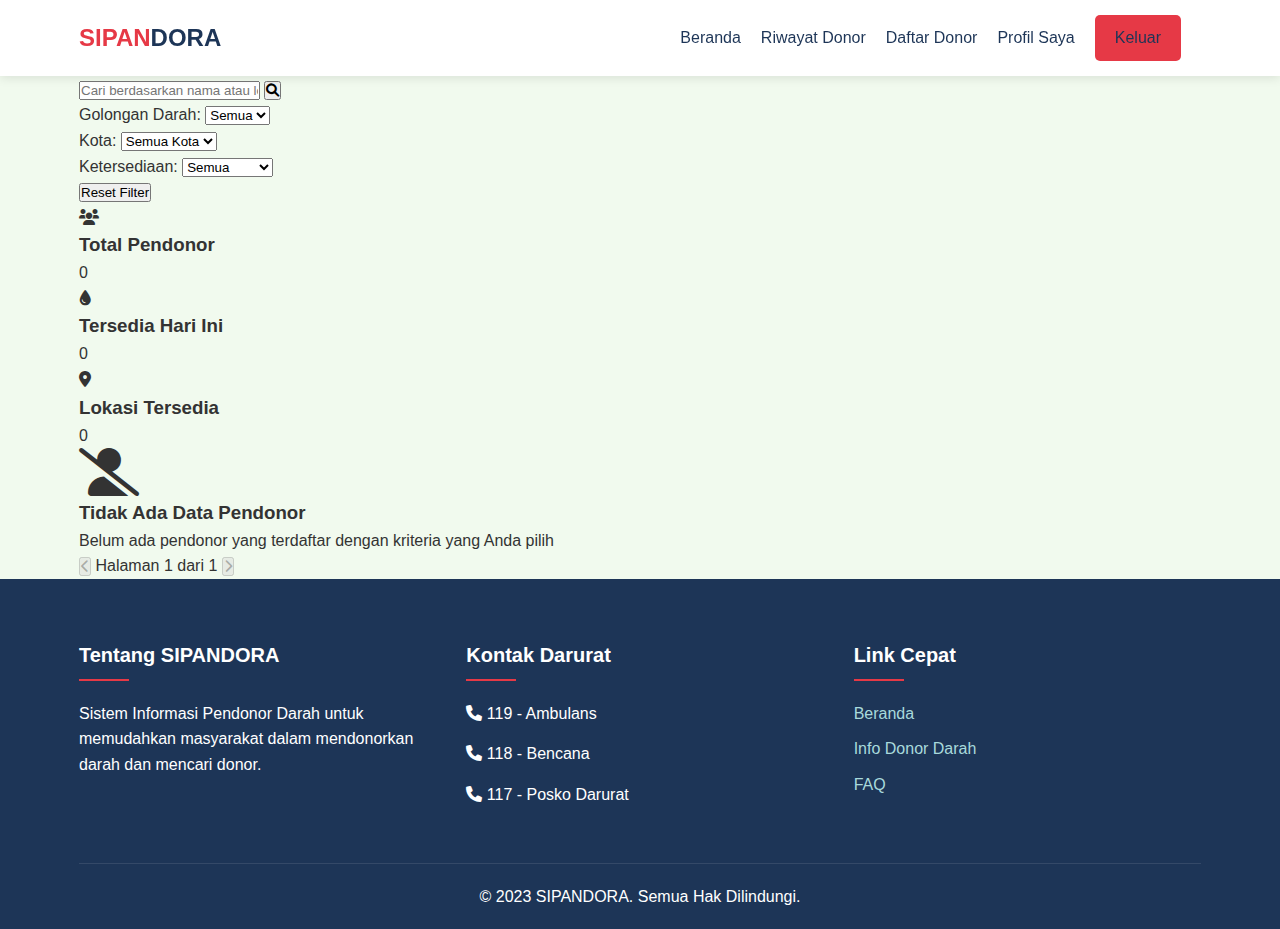
<file: daftar_donor.html>
<!DOCTYPE html>
<html lang="id">
<head>
    <meta charset="UTF-8">
    <meta name="viewport" content="width=device-width, initial-scale=1.0">
    <title>Daftar Donor - SIPANDORA</title>
    <link rel="stylesheet" href="styles.css">
    <link rel="stylesheet" href="https://cdnjs.cloudflare.com/ajax/libs/font-awesome/6.0.0-beta3/css/all.min.css">
</head>
<body>
    <!-- Header -->
    <header>
        <div class="container">
            <nav class="navbar">
                <a href="dashboard.html" class="logo">SIPAN<span>DORA</span></a>
                <button class="mobile-menu-btn">☰</button>
                <ul class="nav-links">
                    <li><a href="dashboard.html">Beranda</a></li>
                    <li><a href="riwayat_donor.html">Riwayat Donor</a></li>
                    <li><a href="daftar_donor.html" class="active">Daftar Donor</a></li>
                    <li><a href="profile.html">Profil Saya</a></li>
                    <li><a href="#" id="logoutBtn" class="btn">Keluar</a></li>
                </ul>
            </nav>
        </div>
    </header>

    <!-- Daftar Donor Section -->
    <section class="daftar-donor-section">
        <div class="container">
            <div class="section-header">
                <h1>Daftar Donor Darah</h1>
                <p>Temukan pendonor darah berdasarkan kriteria yang Anda butuhkan</p>
            </div>

            <div class="search-filter-container">
                <div class="search-box">
                    <input type="text" id="searchInput" placeholder="Cari berdasarkan nama atau lokasi...">
                    <button id="searchBtn"><i class="fas fa-search"></i></button>
                </div>

                <div class="filter-options">
                    <div class="filter-group">
                        <label for="bloodTypeFilter">Golongan Darah:</label>
                        <select id="bloodTypeFilter">
                            <option value="semua">Semua</option>
                            <option value="A">A</option>
                            <option value="B">B</option>
                            <option value="AB">AB</option>
                            <option value="O">O</option>
                        </select>
                    </div>

                    <div class="filter-group">
                        <label for="cityFilter">Kota:</label>
                        <select id="cityFilter">
                            <option value="semua">Semua Kota</option>
                            <option value="palu">Palu</option>
                            <option value="jakarta">Jakarta</option>
                            <option value="bandung">Bandung</option>
                        </select>
                    </div>

                    <div class="filter-group">
                        <label for="availabilityFilter">Ketersediaan:</label>
                        <select id="availabilityFilter">
                            <option value="semua">Semua</option>
                            <option value="tersedia">Siap Donor</option>
                            <option value="baru-donor">Baru Donor</option>
                        </select>
                    </div>

                    <button id="resetFilter" class="btn-outline">Reset Filter</button>
                </div>
            </div>

            <div class="donor-stats">
                <div class="stat-card">
                    <i class="fas fa-users"></i>
                    <div>
                        <h3>Total Pendonor</h3>
                        <p id="totalDonors">0</p>
                    </div>
                </div>
                <div class="stat-card">
                    <i class="fas fa-tint"></i>
                    <div>
                        <h3>Tersedia Hari Ini</h3>
                        <p id="availableToday">0</p>
                    </div>
                </div>
                <div class="stat-card">
                    <i class="fas fa-map-marker-alt"></i>
                    <div>
                        <h3>Lokasi Tersedia</h3>
                        <p id="availableLocations">0</p>
                    </div>
                </div>
            </div>

            <div class="donor-list-container">
                <div class="no-donor" id="noDonorData">
                    <i class="fas fa-user-slash fa-3x"></i>
                    <h3>Tidak Ada Data Pendonor</h3>
                    <p>Belum ada pendonor yang terdaftar dengan kriteria yang Anda pilih</p>
                </div>

                <div class="donor-list" id="donorList">
                    <!-- Data donor akan dimasukkan di sini oleh JavaScript -->
                </div>

                <div class="pagination">
                    <button id="prevPage" disabled><i class="fas fa-chevron-left"></i></button>
                    <span id="pageInfo">Halaman 1 dari 1</span>
                    <button id="nextPage" disabled><i class="fas fa-chevron-right"></i></button>
                </div>
            </div>
        </div>
    </section>

    <!-- Footer -->
    <footer>
        <div class="container">
            <div class="footer-content">
                <div class="footer-column">
                    <h3>Tentang SIPANDORA</h3>
                    <p>Sistem Informasi Pendonor Darah untuk memudahkan masyarakat dalam mendonorkan darah dan mencari donor.</p>
                </div>
                <div class="footer-column">
                    <h3>Kontak Darurat</h3>
                    <p><i class="fas fa-phone"></i> 119 - Ambulans</p>
                    <p><i class="fas fa-phone"></i> 118 - Bencana</p>
                    <p><i class="fas fa-phone"></i> 117 - Posko Darurat</p>
                </div>
                <div class="footer-column">
                    <h3>Link Cepat</h3>
                    <ul class="footer-links">
                        <li><a href="index.html">Beranda</a></li>
                        <li><a href="donor-darah.html">Info Donor Darah</a></li>
                        <li><a href="faq.html">FAQ</a></li>
                    </ul>
                </div>
            </div>
            <div class="footer-bottom">
                <p>&copy; 2023 SIPANDORA. Semua Hak Dilindungi.</p>
            </div>
        </div>
    </footer>

    <script src="script.js"></script>
</body>
</html>
</file>
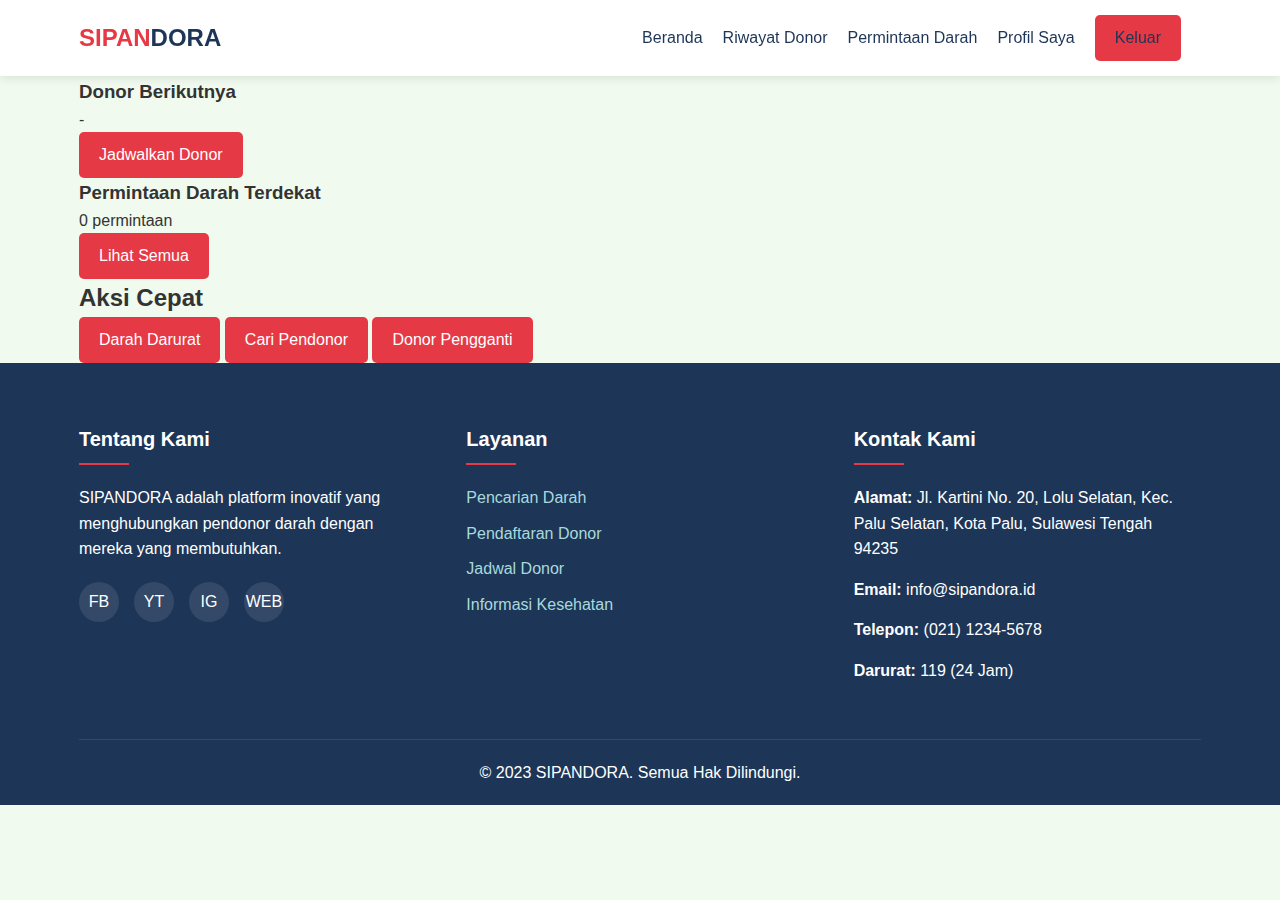
<file: dashboard.html>
<!DOCTYPE html>
<html lang="id">
<head>
    <meta charset="UTF-8">
    <meta name="viewport" content="width=device-width, initial-scale=1.0">
    <title>Dashboard - SIPANDORA</title>
    <link rel="stylesheet" href="styles.css">
</head>
<body>
    <!-- Header dengan menu khusus user -->
    <header>
        <div class="container">
            <nav class="navbar">
                <a href="dashboard.html" class="logo">SIPAN<span>DORA</span></a>
                <button class="mobile-menu-btn">☰</button>
                <ul class="nav-links">
                    <li><a href="dashboard.html" class="active">Beranda</a></li>
                    <li><a href="riwayat_donor.html">Riwayat Donor</a></li>
                    <li><a href="permintaan_darah.html">Permintaan Darah</a></li>
                    <li><a href="profile.html">Profil Saya</a></li>
                    <li><a href="index.html" id="logoutBtn" class="btn">Keluar</a></li>
                </ul>
            </nav>
        </div>
    </header>

    <!-- Dashboard Content -->
    <section class="dashboard-section">
        <div class="container">
            <div class="dashboard-welcome">
                <h1>Selamat Datang, <span id="userName">User</span>!</h1>
                <p>Status donor terakhir: <span id="lastDonationStatus">Belum pernah donor</span></p>
            </div>

            <div class="dashboard-cards">
                <div class="dashboard-card">
                    <h3>Donor Berikutnya</h3>
                    <p id="nextDonationDate">-</p>
                    <a href="daftar_donor.html" class="btn">Jadwalkan Donor</a>
                </div>

                <div class="dashboard-card">
                    <h3>Permintaan Darah Terdekat</h3>
                    <p id="bloodRequestsCount">0 permintaan</p>
                    <a href="permintaan_darah.html" class="btn">Lihat Semua</a>
                </div>
            </div>

            <div class="quick-actions">
                <h2>Aksi Cepat</h2>
                <div class="action-buttons">
                    <a href="emergency.html" class="btn emergency-btn">Darah Darurat</a>
                    <a href="find-donor.html" class="btn">Cari Pendonor</a>
                    <a href="find-pmi.html" class="btn">Donor Pengganti</a>
                </div>
            </div>
        </div>
    </section>

    <!-- Footer -->
    <footer>
      <div class="container">
        <div class="footer-content">
          <div class="footer-column">
            <h3>Tentang Kami</h3>
            <p>
              SIPANDORA adalah platform inovatif yang menghubungkan pendonor
              darah dengan mereka yang membutuhkan.
            </p>
            <div class="social-links">
              <a href="https://web.facebook.com/palangmerah/about?locale=id_ID" target="_blank"><span>FB</span></a>
              <a href="https://youtube.com/@pmi_tv?si=LvQ3QXdxt2JyqkKn" target="_blank"><span>YT</span></a>
              <a href="https://www.instagram.com/palangmerah_indonesia?igsh=a3l2bnR2Nmw2YXVm" target="_blank"><span>IG</span></a>
              <a href="https://www.pmi.or.id/" target="_blank"><span>WEB</span></a>
            </div>
          </div>

          <div class="footer-column">
            <h3>Layanan</h3>
            <ul class="footer-links">
              <li><a href="permintaan_darah.html">Pencarian Darah</a></li>
              <li><a href="daftar_donor.html">Pendaftaran Donor</a></li>
              <li><a href="jadwal_donor.html">Jadwal Donor</a></li>
              <li><a href="#">Informasi Kesehatan</a></li>
            </ul>
          </div>

          <div class="footer-column">
            <h3>Kontak Kami</h3>
            <p><strong>Alamat:</strong> Jl. Kartini No. 20, Lolu Selatan, Kec. Palu Selatan, Kota Palu, Sulawesi Tengah 94235</p>
            <p><strong>Email:</strong> info@sipandora.id</p>
            <p><strong>Telepon:</strong> (021) 1234-5678</p>
            <p><strong>Darurat:</strong> 119 (24 Jam)</p>
          </div>
        </div>

        <div class="footer-bottom">
          <p>&copy; 2023 SIPANDORA. Semua Hak Dilindungi.</p>
        </div>
      </div>
    </footer>

    <script src="script.js"></script>
</body>
</html>
</file>
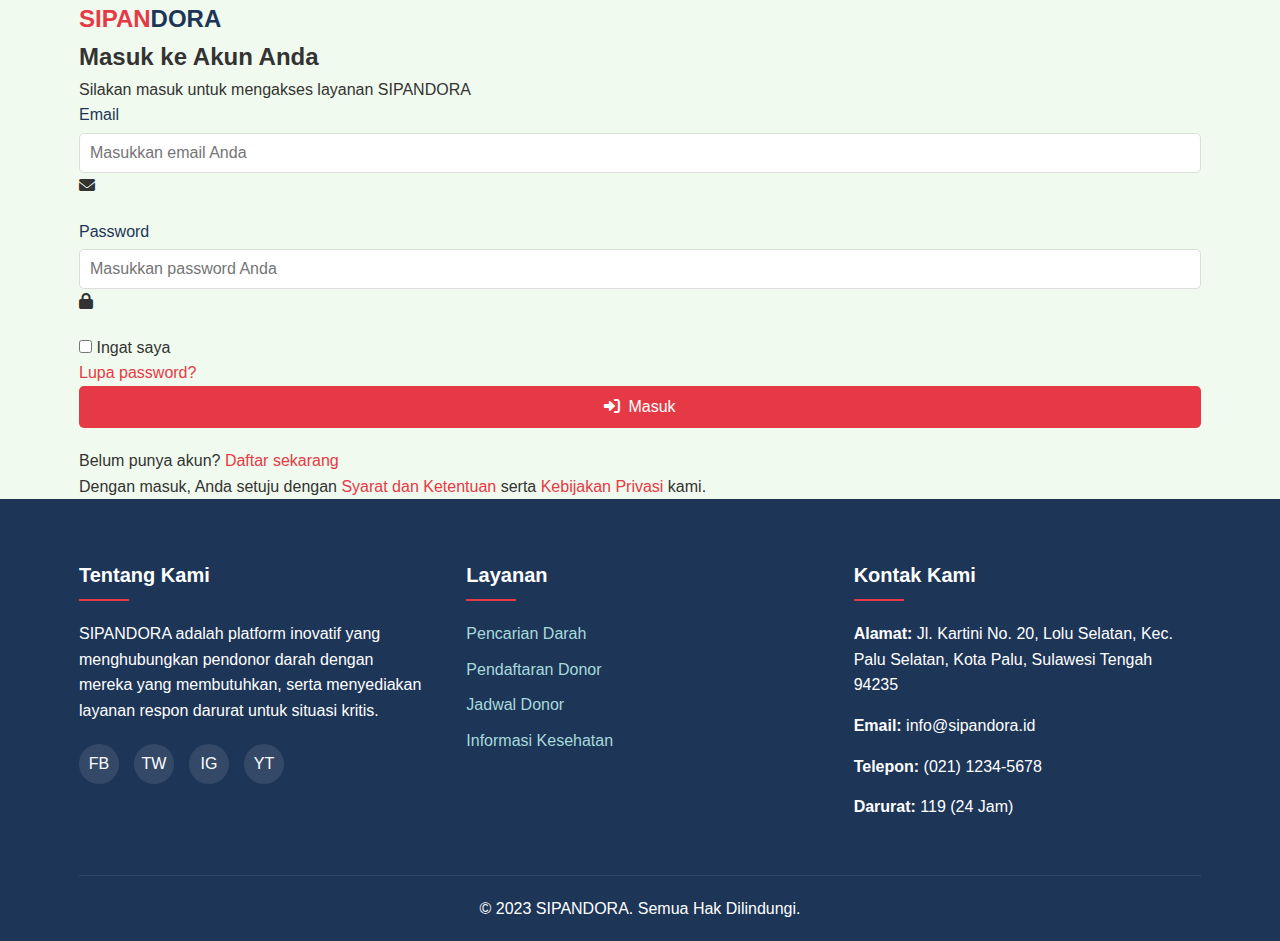
<file: login.html>
<!DOCTYPE html>
<html lang="id">
<head>
    <meta charset="UTF-8">
    <meta name="viewport" content="width=device-width, initial-scale=1.0">
    <title>Login - Sistem Donor Darah</title>
    <link rel="stylesheet" href="styles.css">
    <link rel="stylesheet" href="https://cdnjs.cloudflare.com/ajax/libs/font-awesome/6.0.0-beta3/css/all.min.css">
</head>
<body>
    <!-- Login Section -->
    <section class="login-section">
        <div class="container">
            <div class="login-container">
                <div class="login-header">
                    <a href="#" class="logo">SIPAN<span>DORA</span></a>
                    <h2>Masuk ke Akun Anda</h2>
                    <p>Silakan masuk untuk mengakses layanan SIPANDORA</p>
                </div>
                
                <form id="loginForm" class="login-form">
                    <div class="form-group">
                        <label for="email">Email</label>
                        <div class="input-with-icon">
                            <input type="email" id="email" name="email" placeholder="Masukkan email Anda" required>
                            <i class="fas fa-envelope"></i>
                        </div>
                    </div>
                    
                    <div class="form-group">
                        <label for="password">Password</label>
                        <div class="input-with-icon">
                            <input type="password" id="password" name="password" placeholder="Masukkan password Anda" required>
                            <i class="fas fa-lock"></i>
                        </div>
                    </div>
                    
                    <div class="form-options">
                        <div class="remember-me">
                            <input type="checkbox" id="remember" name="remember">
                            <label for="remember">Ingat saya</label>
                        </div>
                        <a href="#lupa-password">Lupa password?</a>
                    </div>
                    
                    <button type="submit" class="btn" style="width: 100%; padding: 12px; font-size: 16px; margin-bottom: 20px;">
                        <i class="fas fa-sign-in-alt" style="margin-right: 8px;"></i>Masuk
                    </button>
                    
                    <div class="login-footer">
                        <p>Belum punya akun? <a href="register.html">Daftar sekarang</a></p>
                        <p>Dengan masuk, Anda setuju dengan <a href="#">Syarat dan Ketentuan</a> serta <a href="#">Kebijakan Privasi</a> kami.</p>
                    </div>
                </form>
            </div>
        </div>
    </section>

    <!-- Footer -->
    <footer>
      <div class="container">
        <div class="footer-content">
          <div class="footer-column">
            <h3>Tentang Kami</h3>
            <p>
              SIPANDORA adalah platform inovatif yang menghubungkan pendonor
              darah dengan mereka yang membutuhkan, serta menyediakan layanan
              respon darurat untuk situasi kritis.
            </p>
            <div class="social-links">
              <a href="#"><span>FB</span></a>
              <a href="#"><span>TW</span></a>
              <a href="#"><span>IG</span></a>
              <a href="#"><span>YT</span></a>
            </div>
          </div>

          <div class="footer-column">
            <h3>Layanan</h3>
            <ul class="footer-links">
              <li><a href="#">Pencarian Darah</a></li>
              <li><a href="#">Pendaftaran Donor</a></li>
              <li><a href="#">Jadwal Donor</a></li>
              <li><a href="#">Informasi Kesehatan</a></li>
            </ul>
          </div>

          <div class="footer-column">
            <h3>Kontak Kami</h3>
            <p><strong>Alamat:</strong> Jl. Kartini No. 20, Lolu Selatan, Kec. Palu Selatan, Kota Palu, Sulawesi Tengah 94235</p>
            <p><strong>Email:</strong> info@sipandora.id</p>
            <p><strong>Telepon:</strong> (021) 1234-5678</p>
            <p><strong>Darurat:</strong> 119 (24 Jam)</p>
          </div>
        </div>

        <div class="footer-bottom">
          <p>&copy; 2023 SIPANDORA. Semua Hak Dilindungi.</p>
        </div>
      </div>
    </footer>

    <!-- JavaScript -->
    <script src="script.js"></script>
</body>
</html>
</file>
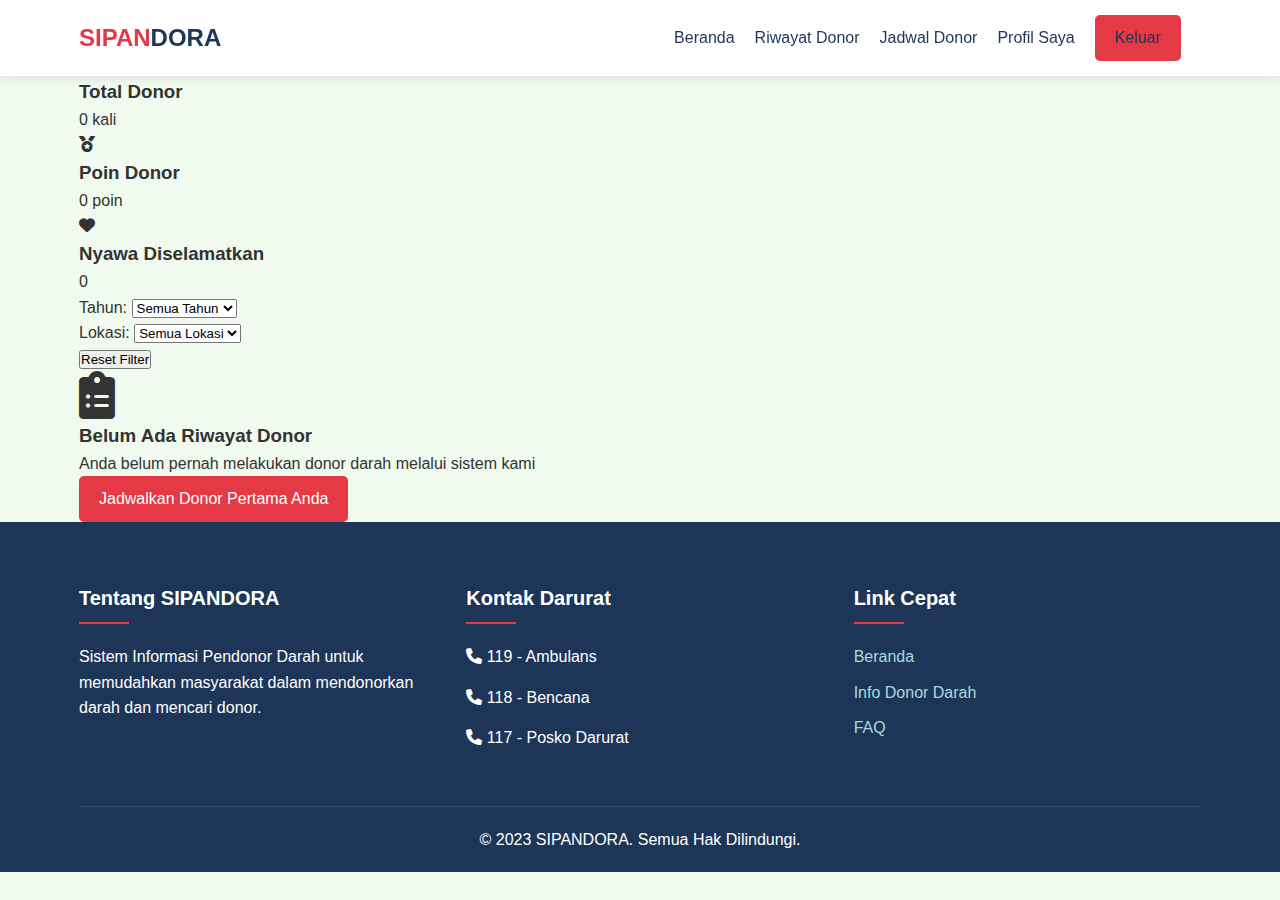
<file: riwayat_donor.html>
<!DOCTYPE html>
<html lang="id">
<head>
    <meta charset="UTF-8">
    <meta name="viewport" content="width=device-width, initial-scale=1.0">
    <title>Riwayat Donor - SIPANDORA</title>
    <link rel="stylesheet" href="styles.css">
    <link rel="stylesheet" href="https://cdnjs.cloudflare.com/ajax/libs/font-awesome/6.0.0-beta3/css/all.min.css">
</head>
<body>
    <!-- Header -->
    <header>
        <div class="container">
            <nav class="navbar">
                <a href="dashboard.html" class="logo">SIPAN<span>DORA</span></a>
                <button class="mobile-menu-btn">☰</button>
                <ul class="nav-links">
                    <li><a href="dashboard.html">Beranda</a></li>
                    <li><a href="riwayat_donor.html" class="active">Riwayat Donor</a></li>
                    <li><a href="jadwal_donor.html">Jadwal Donor</a></li>
                    <li><a href="profile.html">Profil Saya</a></li>
                    <li><a href="#" id="logoutBtn" class="btn">Keluar</a></li>
                </ul>
            </nav>
        </div>
    </header>

    <!-- Riwayat Donor Section -->
    <section class="riwayat-section">
        <div class="container">
            <div class="riwayat-header">
                <h1>Riwayat Donor Darah</h1>
                <div class="riwayat-summary">
                    <div class="summary-card">
                        <i class="fas fa-tint"></i>
                        <div>
                            <h3>Total Donor</h3>
                            <p id="totalDonor">0 kali</p>
                        </div>
                    </div>
                    <div class="summary-card">
                        <i class="fas fa-medal"></i>
                        <div>
                            <h3>Poin Donor</h3>
                            <p id="totalPoin">0 poin</p>
                        </div>
                    </div>
                    <div class="summary-card">
                        <i class="fas fa-heart"></i>
                        <div>
                            <h3>Nyawa Diselamatkan</h3>
                            <p id="nyawaDiselamatkan">0</p>
                        </div>
                    </div>
                </div>
            </div>

            <div class="riwayat-filter">
                <div class="filter-group">
                    <label for="tahunFilter">Tahun:</label>
                    <select id="tahunFilter">
                        <option value="semua">Semua Tahun</option>
                        <option value="2023">2023</option>
                        <option value="2022">2022</option>
                    </select>
                </div>
                <div class="filter-group">
                    <label for="lokasiFilter">Lokasi:</label>
                    <select id="lokasiFilter">
                        <option value="semua">Semua Lokasi</option>
                        <option value="pmi">PMI Pusat</option>
                        <option value="rs">Rumah Sakit</option>
                    </select>
                </div>
                <button id="resetFilter" class="btn-outline">Reset Filter</button>
            </div>

            <div class="riwayat-container">
                <div class="no-data">
                    <i class="fas fa-clipboard-list fa-3x"></i>
                    <h3>Belum Ada Riwayat Donor</h3>
                    <p>Anda belum pernah melakukan donor darah melalui sistem kami</p>
                    <a href="df.html" class="btn">Jadwalkan Donor Pertama Anda</a>
                </div>

                <!-- Template untuk data riwayat (akan diisi oleh JavaScript) -->
                <div class="riwayat-list" id="riwayatList" style="display:none;">
                    <!-- Data akan dimasukkan di sini oleh JavaScript -->
                </div>
            </div>
        </div>
    </section>

    <!-- Footer -->
    <footer>
        <div class="container">
            <div class="footer-content">
                <div class="footer-column">
                    <h3>Tentang SIPANDORA</h3>
                    <p>Sistem Informasi Pendonor Darah untuk memudahkan masyarakat dalam mendonorkan darah dan mencari donor.</p>
                </div>
                <div class="footer-column">
                    <h3>Kontak Darurat</h3>
                    <p><i class="fas fa-phone"></i> 119 - Ambulans</p>
                    <p><i class="fas fa-phone"></i> 118 - Bencana</p>
                    <p><i class="fas fa-phone"></i> 117 - Posko Darurat</p>
                </div>
                <div class="footer-column">
                    <h3>Link Cepat</h3>
                    <ul class="footer-links">
                        <li><a href="index.html">Beranda</a></li>
                        <li><a href="donor-darah.html">Info Donor Darah</a></li>
                        <li><a href="faq.html">FAQ</a></li>
                    </ul>
                </div>
            </div>
            <div class="footer-bottom">
                <p>&copy; 2023 SIPANDORA. Semua Hak Dilindungi.</p>
            </div>
        </div>
    </footer>

    <script src="script.js"></script>
</body>
</html>
</file>
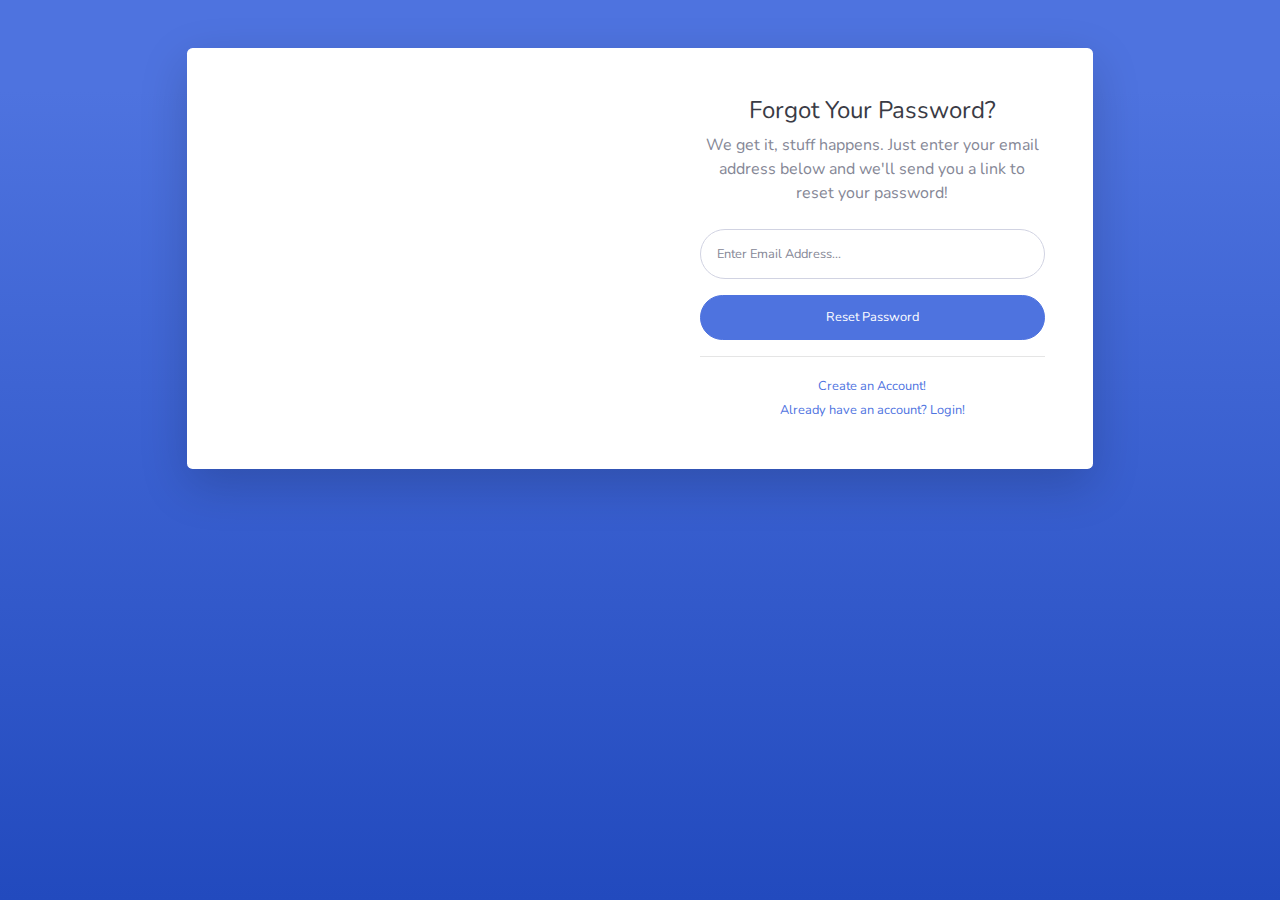
<file: template/forgot-password.html>
<!DOCTYPE html>
<html lang="en">

<head>

    <meta charset="utf-8">
    <meta http-equiv="X-UA-Compatible" content="IE=edge">
    <meta name="viewport" content="width=device-width, initial-scale=1, shrink-to-fit=no">
    <meta name="description" content="">
    <meta name="author" content="">

    <title>SB Admin 2 - Forgot Password</title>

    <!-- Custom fonts for this template-->
    <link href="vendor/fontawesome-free/css/all.min.css" rel="stylesheet" type="text/css">
    <link
        href="https://fonts.googleapis.com/css?family=Nunito:200,200i,300,300i,400,400i,600,600i,700,700i,800,800i,900,900i"
        rel="stylesheet">

    <!-- Custom styles for this template-->
    <link href="css/sb-admin-2.min.css" rel="stylesheet">

</head>

<body class="bg-gradient-primary">

    <div class="container">

        <!-- Outer Row -->
        <div class="row justify-content-center">

            <div class="col-xl-10 col-lg-12 col-md-9">

                <div class="card o-hidden border-0 shadow-lg my-5">
                    <div class="card-body p-0">
                        <!-- Nested Row within Card Body -->
                        <div class="row">
                            <div class="col-lg-6 d-none d-lg-block bg-password-image"></div>
                            <div class="col-lg-6">
                                <div class="p-5">
                                    <div class="text-center">
                                        <h1 class="h4 text-gray-900 mb-2">Forgot Your Password?</h1>
                                        <p class="mb-4">We get it, stuff happens. Just enter your email address below
                                            and we'll send you a link to reset your password!</p>
                                    </div>
                                    <form class="user">
                                        <div class="form-group">
                                            <input type="email" class="form-control form-control-user"
                                                id="exampleInputEmail" aria-describedby="emailHelp"
                                                placeholder="Enter Email Address...">
                                        </div>
                                        <a href="login.html" class="btn btn-primary btn-user btn-block">
                                            Reset Password
                                        </a>
                                    </form>
                                    <hr>
                                    <div class="text-center">
                                        <a class="small" href="register.html">Create an Account!</a>
                                    </div>
                                    <div class="text-center">
                                        <a class="small" href="login.html">Already have an account? Login!</a>
                                    </div>
                                </div>
                            </div>
                        </div>
                    </div>
                </div>

            </div>

        </div>

    </div>

    <!-- Bootstrap core JavaScript-->
    <script src="vendor/jquery/jquery.min.js"></script>
    <script src="vendor/bootstrap/js/bootstrap.bundle.min.js"></script>

    <!-- Core plugin JavaScript-->
    <script src="vendor/jquery-easing/jquery.easing.min.js"></script>

    <!-- Custom scripts for all pages-->
    <script src="js/sb-admin-2.min.js"></script>

</body>

</html>
</file>
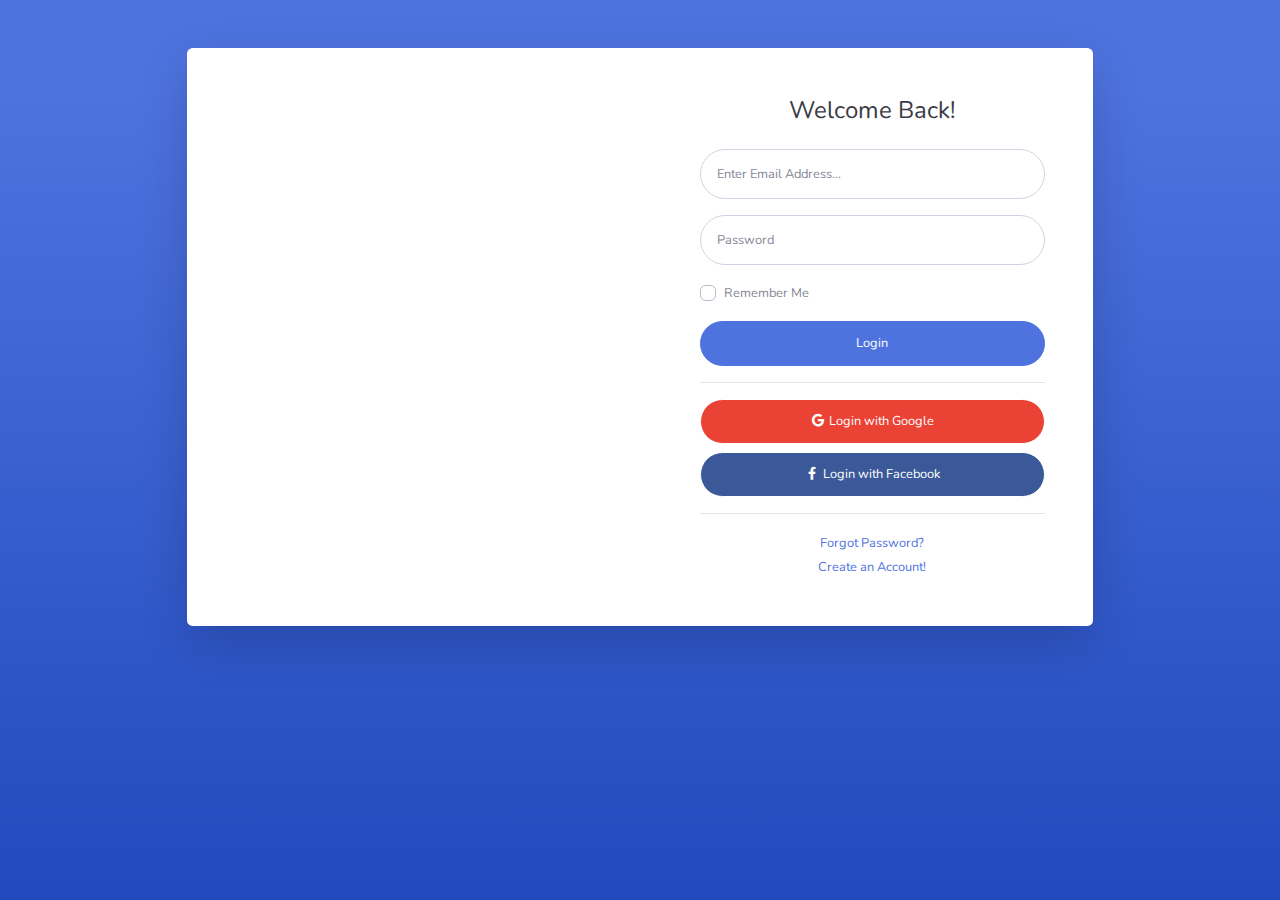
<file: template/login.html>
<!DOCTYPE html>
<html lang="en">

<head>

    <meta charset="utf-8">
    <meta http-equiv="X-UA-Compatible" content="IE=edge">
    <meta name="viewport" content="width=device-width, initial-scale=1, shrink-to-fit=no">
    <meta name="description" content="">
    <meta name="author" content="">

    <title>SB Admin 2 - Login</title>

    <!-- Custom fonts for this template-->
    <link href="vendor/fontawesome-free/css/all.min.css" rel="stylesheet" type="text/css">
    <link
        href="https://fonts.googleapis.com/css?family=Nunito:200,200i,300,300i,400,400i,600,600i,700,700i,800,800i,900,900i"
        rel="stylesheet">

    <!-- Custom styles for this template-->
    <link href="css/sb-admin-2.min.css" rel="stylesheet">

</head>

<body class="bg-gradient-primary">

    <div class="container">

        <!-- Outer Row -->
        <div class="row justify-content-center">

            <div class="col-xl-10 col-lg-12 col-md-9">

                <div class="card o-hidden border-0 shadow-lg my-5">
                    <div class="card-body p-0">
                        <!-- Nested Row within Card Body -->
                        <div class="row">
                            <div class="col-lg-6 d-none d-lg-block bg-login-image"></div>
                            <div class="col-lg-6">
                                <div class="p-5">
                                    <div class="text-center">
                                        <h1 class="h4 text-gray-900 mb-4">Welcome Back!</h1>
                                    </div>
                                    <form class="user">
                                        <div class="form-group">
                                            <input type="email" class="form-control form-control-user"
                                                id="exampleInputEmail" aria-describedby="emailHelp"
                                                placeholder="Enter Email Address...">
                                        </div>
                                        <div class="form-group">
                                            <input type="password" class="form-control form-control-user"
                                                id="exampleInputPassword" placeholder="Password">
                                        </div>
                                        <div class="form-group">
                                            <div class="custom-control custom-checkbox small">
                                                <input type="checkbox" class="custom-control-input" id="customCheck">
                                                <label class="custom-control-label" for="customCheck">Remember
                                                    Me</label>
                                            </div>
                                        </div>
                                        <a href="index.html" class="btn btn-primary btn-user btn-block">
                                            Login
                                        </a>
                                        <hr>
                                        <a href="index.html" class="btn btn-google btn-user btn-block">
                                            <i class="fab fa-google fa-fw"></i> Login with Google
                                        </a>
                                        <a href="index.html" class="btn btn-facebook btn-user btn-block">
                                            <i class="fab fa-facebook-f fa-fw"></i> Login with Facebook
                                        </a>
                                    </form>
                                    <hr>
                                    <div class="text-center">
                                        <a class="small" href="forgot-password.html">Forgot Password?</a>
                                    </div>
                                    <div class="text-center">
                                        <a class="small" href="register.html">Create an Account!</a>
                                    </div>
                                </div>
                            </div>
                        </div>
                    </div>
                </div>

            </div>

        </div>

    </div>

    <!-- Bootstrap core JavaScript-->
    <script src="vendor/jquery/jquery.min.js"></script>
    <script src="vendor/bootstrap/js/bootstrap.bundle.min.js"></script>

    <!-- Core plugin JavaScript-->
    <script src="vendor/jquery-easing/jquery.easing.min.js"></script>

    <!-- Custom scripts for all pages-->
    <script src="js/sb-admin-2.min.js"></script>

</body>

</html>
</file>
<file: styles.css>
/* Reset CSS */
* {
  margin: 0;
  padding: 0;
  box-sizing: border-box;
  font-family: "Segoe UI", Tahoma, Geneva, Verdana, sans-serif;
}

/* Variabel Warna */
:root {
  --primary-color: #e63946;
  --secondary-color: #f1faee;
  --accent-color: #a8dadc;
  --dark-color: #1d3557;
  --light-color: #ffffff;
}

/* Global Styles */
body {
  background-color: var(--secondary-color);
  color: #333;
  line-height: 1.6;
}

a {
  text-decoration: none;
  color: var(--primary-color);
}

.container {
  width: 90%;
  max-width: 1200px;
  margin: 0 auto;
  padding: 0 15px;
}

.btn {
  display: inline-block;
  background: var(--primary-color);
  color: var(--light-color);
  padding: 10px 20px;
  border: none;
  border-radius: 5px;
  cursor: pointer;
  transition: all 0.3s ease;
}

.btn:hover {
  background: #c1121f;
  transform: translateY(-2px);
}

.text-center {
  text-align: center;
}

.section-title {
  margin-bottom: 30px;
  color: var(--dark-color);
  position: relative;
  padding-bottom: 10px;
}

.section-title::after {
  content: "";
  position: absolute;
  bottom: 0;
  left: 50%;
  transform: translateX(-50%);
  width: 80px;
  height: 3px;
  background: var(--primary-color);
}

/* Header Styles */
header {
  background-color: var(--light-color);
  box-shadow: 0 2px 10px rgba(0, 0, 0, 0.1);
  position: fixed;
  width: 100%;
  top: 0;
  z-index: 1000;
}

.navbar {
  display: flex;
  justify-content: space-between;
  align-items: center;
  padding: 15px 0;
}

.logo {
  font-size: 24px;
  font-weight: bold;
  color: var(--primary-color);
}

.logo span {
  color: var(--dark-color);
}

.nav-links {
  display: flex;
  justify-content: center; /* Pusatkan secara horizontal */
  align-items: center;     /* Pusatkan secara vertikal (jika dibutuhkan) */
  list-style: none;
  padding: 0;
  margin: 0;
}

.nav-links li {
  margin-right: 20px;
  position: relative;
}

.nav-links a {
  color: var(--dark-color);
  font-weight: 500;
  transition: color 0.3s ease;
}

.nav-links a:hover {
  color: var(--primary-color);
}

.mobile-menu-btn {
  display: none;
  background: none;
  border: none;
  font-size: 24px;
  cursor: pointer;
  color: var(--dark-color);
}

/* Hero Carousel */
.hero {
  margin-top: 70px;
  position: relative;
  height: 500px;
  overflow: hidden;
}

.carousel {
  position: relative;
  height: 100%;
  width: 100%;
}

.carousel-inner {
  height: 100%;
  position: relative;
  overflow: hidden;
}

.carousel-item {
  position: absolute;
  top: 0;
  left: 0;
  width: 100%;
  height: 100%;
  opacity: 0;
  transition: opacity 1s ease-in-out;
  background-size: cover;
  background-position: center;
}

.carousel-item.active {
  opacity: 1;
}

.carousel-caption {
  position: absolute;
  bottom: 50px;
  left: 50px;
  max-width: 600px;
  background: rgba(29, 53, 87, 0.8);
  padding: 20px;
  border-radius: 5px;
  color: var(--light-color);
}

.carousel-caption h2 {
  font-size: 28px;
  margin-bottom: 10px;
}

.carousel-caption p {
  font-size: 16px;
}

.carousel-controls {
  position: absolute;
  top: 50%;
  width: 100%;
  display: flex;
  justify-content: space-between;
  transform: translateY(-50%);
  z-index: 10;
}

.carousel-control {
  background: rgba(255, 255, 255, 0.5);
  color: var(--dark-color);
  border: none;
  width: 40px;
  height: 40px;
  border-radius: 50%;
  font-size: 20px;
  cursor: pointer;
  margin: 0 20px;
  display: flex;
  align-items: center;
  justify-content: center;
  transition: all 0.3s ease;
}

.carousel-control:hover {
  background: var(--light-color);
}

/* Emergency Section */
.emergency-section {
  padding: 60px 0;
  background-color: var(--light-color);
}

.emergency-cards {
  display: grid;
  grid-template-columns: repeat(auto-fit, minmax(300px, 1fr));
  gap: 20px;
  margin-top: 30px;
}

.emergency-card {
  background: var(--secondary-color);
  border-radius: 10px;
  overflow: hidden;
  box-shadow: 0 5px 15px rgba(0, 0, 0, 0.1);
  transition: transform 0.3s ease;
}

.emergency-card:hover {
  transform: translateY(-10px);
}

.emergency-card img {
  width: 100%;
  height: 200px;
  object-fit: cover;
}

.emergency-card-content {
  padding: 20px;
}

.emergency-card h3 {
  margin-bottom: 10px;
  color: var(--dark-color);
}

.emergency-card p {
  margin-bottom: 15px;
  color: #555;
}

/* Info Section */
.info-section {
  padding: 60px 0;
  background-color: var(--secondary-color);
}

.info-grid {
  display: grid;
  grid-template-columns: repeat(auto-fit, minmax(250px, 1fr));
  gap: 30px;
}

.info-item {
  background: var(--light-color);
  padding: 30px;
  border-radius: 10px;
  box-shadow: 0 5px 15px rgba(0, 0, 0, 0.05);
  text-align: center;
  transition: all 0.3s ease;
}

.info-item:hover {
  transform: translateY(-5px);
  box-shadow: 0 10px 25px rgba(0, 0, 0, 0.1);
}

.info-item i {
  font-size: 40px;
  color: var(--primary-color);
  margin-bottom: 20px;
}

.info-item h3 {
  margin-bottom: 15px;
  color: var(--dark-color);
}

/* Stats Section */
.stats-section {
  padding: 60px 0;
  background-color: var(--primary-color);
  color: var(--light-color);
}

.stats-grid {
  display: grid;
  grid-template-columns: repeat(auto-fit, minmax(200px, 1fr));
  gap: 30px;
}

.stat-item {
  text-align: center;
}

.stat-number {
  font-size: 48px;
  font-weight: bold;
  margin-bottom: 10px;
}

.stat-label {
  font-size: 18px;
}

/* CTA Section */
.cta-section {
  padding: 80px 0;
  background-color: var(--dark-color);
  color: var(--light-color);
  text-align: center;
}

.cta-content {
  max-width: 700px;
  margin: 0 auto;
}

.cta-content h2 {
  margin-bottom: 20px;
  font-size: 32px;
}

.cta-content p {
  margin-bottom: 30px;
  font-size: 18px;
}

/* Footer */
footer {
  background-color: var(--dark-color);
  color: var(--light-color);
  padding: 60px 0 20px;
}

.footer-content {
  display: grid;
  grid-template-columns: repeat(auto-fit, minmax(250px, 1fr));
  gap: 40px;
  margin-bottom: 40px;
}

.footer-column h3 {
  margin-bottom: 20px;
  font-size: 20px;
  position: relative;
  padding-bottom: 10px;
}

.footer-column h3::after {
  content: "";
  position: absolute;
  bottom: 0;
  left: 0;
  width: 50px;
  height: 2px;
  background: var(--primary-color);
}

.footer-column p {
  margin-bottom: 15px;
}

.footer-links {
  list-style: none;
}

.footer-links li {
  margin-bottom: 10px;
}

.footer-links a {
  color: var(--accent-color);
  transition: color 0.3s ease;
}

.footer-links a:hover {
  color: var(--light-color);
}

.social-links {
  display: flex;
  gap: 15px;
  margin-top: 20px;
}

.social-links a {
  display: inline-flex;
  align-items: center;
  justify-content: center;
  width: 40px;
  height: 40px;
  background: rgba(255, 255, 255, 0.1);
  border-radius: 50%;
  color: var(--light-color);
  transition: all 0.3s ease;
}

.social-links a:hover {
  background: var(--primary-color);
  transform: translateY(-3px);
}

.footer-bottom {
  text-align: center;
  padding-top: 20px;
  border-top: 1px solid rgba(255, 255, 255, 0.1);
}

/* Modal */
body.modal-open {
  overflow: hidden;
}

/* Modal wrapper */
.modal {
  display: none; /* akan diubah ke flex saat aktif */
  position: fixed;
  top: 0;
  left: 0;
  width: 100%;
  height: 100%;
  background: rgba(0, 0, 0, 0.7);
  z-index: 2000;
  align-items: flex-start; /* agar bisa diatur jaraknya dari atas */
  justify-content: center;
  padding-top: 10vh;
  overflow: auto; /* biar bisa scroll isi modal kalau terlalu panjang */
}

/* Konten modal */
.modal-content {
  background: var(--light-color);
  padding: 30px;
  border-radius: 10px;
  max-width: 500px;
  width: 90%;
  max-height: 80vh;
  overflow-y: auto;
  position: relative;
}

/* Tombol close */
.close-modal {
  position: absolute;
  top: 15px;
  right: 15px;
  font-size: 24px;
  cursor: pointer;
  color: var(--dark-color);
}

.form-group {
  margin-bottom: 20px;
}

.form-group label {
  display: block;
  margin-bottom: 5px;
  font-weight: 500;
  color: var(--dark-color);
}

.form-group input,
.form-group select,
.form-group textarea {
  width: 100%;
  padding: 10px;
  border: 1px solid #ddd;
  border-radius: 5px;
  font-size: 16px;
}

/* Responsive Styles */
@media (max-width: 992px) {
  .hero {
    height: 400px;
  }

  .carousel-caption {
    left: 30px;
    bottom: 30px;
    max-width: 400px;
  }

  .carousel-caption h2 {
    font-size: 24px;
  }
}

@media (max-width: 768px) {
  .mobile-menu-btn {
    display: block;
  }

  .nav-links {
    position: fixed;
    top: 70px;
    left: -100%;
    width: 100%;
    height: calc(100vh - 70px);
    background: var(--light-color);
    flex-direction: column;
    align-items: center;
    padding-top: 30px;
    transition: left 0.3s ease;
  }

  .nav-links.active {
    left: 0;
  }

  .nav-links li {
    margin: 15px 0;
  }

  .hero {
    height: 350px;
  }

  .carousel-caption {
    left: 20px;
    bottom: 20px;
    max-width: 300px;
    padding: 15px;
  }

  .carousel-caption h2 {
    font-size: 20px;
  }

  .carousel-caption p {
    font-size: 14px;
  }
}

@media (max-width: 576px) {
  .hero {
    height: 300px;
  }

  .carousel-caption {
    left: 10px;
    bottom: 10px;
    max-width: 250px;
    padding: 10px;
  }

  .carousel-caption h2 {
    font-size: 18px;
    margin-bottom: 5px;
  }

  .section-title {
    font-size: 24px;
  }
}
</file>
